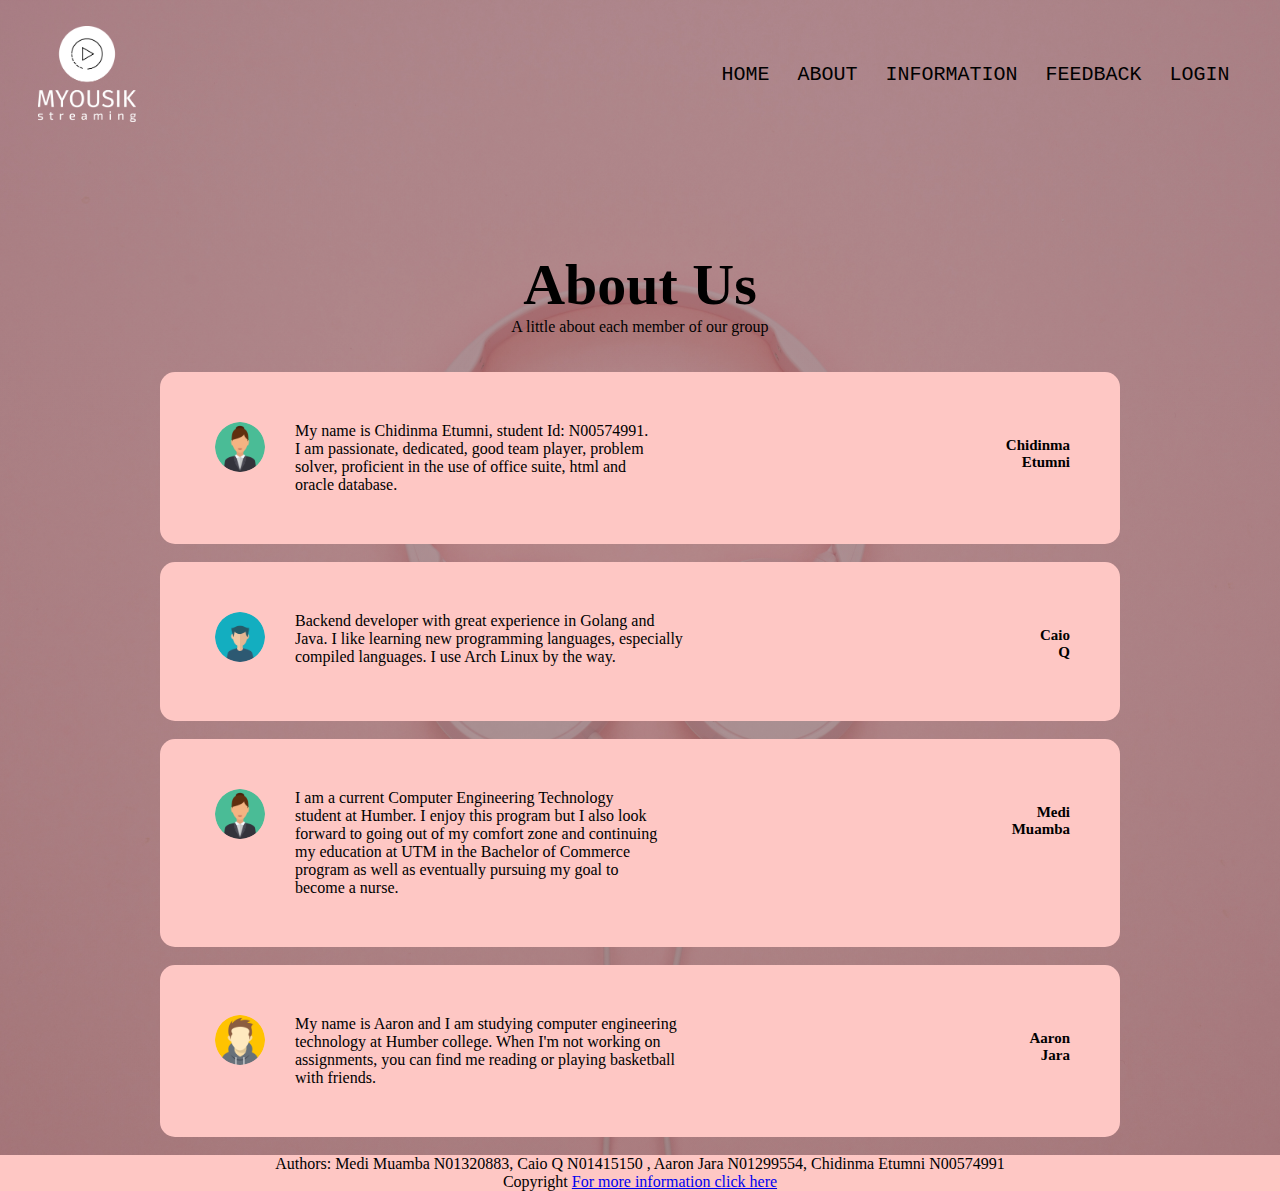
<file: Myousik/about.html>
<!DOCTYPE html>
<html>

<head>
    <meta name="viewport" content="width=device-width, initial-scale=1.0">
    <title>MyouSIK Streaming</title>
    <link rel="stylesheet" href="css/style.css">
</head>

<body>
    <!--Jscript-->


    <!--Header-->
    <section class="header-about">
        <nav>
            <br>
            <a href="index.html">
                <img src="images/Logo2.png">
                <div class="nav-links">
                    <ul>
                        <li><a href="index.html">HOME</a></li>
                        <li><a href="about.html">ABOUT</a></li>
                        <li><a href="information.html">INFORMATION</a></li>
                        <li><a href="feedback.html">FEEDBACK</a></li>
                        <li><a href="login.html">LOGIN</a></li>
                    </ul>
                </div>
        </nav>


        <section class="about">
            <h1>About Us</h1>
            <p>A little about each member of our group</p>
            <br><br>
            <div class="about-row">
                <img src="images/user3.jpg">
                <p>My name is Chidinma Etumni,  student Id: N00574991.
                    I am passionate, dedicated, good team player, problem solver, proficient in the use of office suite, html and oracle database.</p>
                <h3>Chidinma Etumni</h3>
            </div>
            <br>
            <div class="about-row">
                <img src="images/user2.png">
                <p>Backend developer with great experience in Golang and Java. I like learning new programming languages,
                     especially compiled languages. I use Arch Linux by the way.</p>
                <h3>Caio Q</h3>
            </div>
            <br>
            <div class="about-row">
                <img src="images/user3.jpg">
                <p>I am a current Computer Engineering Technology student at Humber. I enjoy this program but I also look forward to
                going out of my comfort zone and continuing my education at UTM in the Bachelor of Commerce program as well as eventually 
                pursuing my goal to become a nurse.</p><br>
                <h3> Medi Muamba</h3>
            </div>
            <br>
            <div class="about-row">
                <img src="images/user1.png">
                <p>My name is Aaron and I am studying computer engineering technology at Humber college. When I'm not working on assignments, 
                    you can find me reading or playing basketball with friends.</p>
                <h3>Aaron Jara</h3>
            </div>
            <br>
        </section>

</body>
<section class="foot">
    <footer class="footer">
        <p>Authors: Medi Muamba N01320883, Caio Q N01415150 , Aaron Jara N01299554, Chidinma Etumni N00574991</p>
        <p>Copyright <a href="https://humber.ca/legal-and-risk-management/policies/academic/copyright-policy.html">For
                more information click here</a></p>
    </footer>
</section>

</html>
</file>
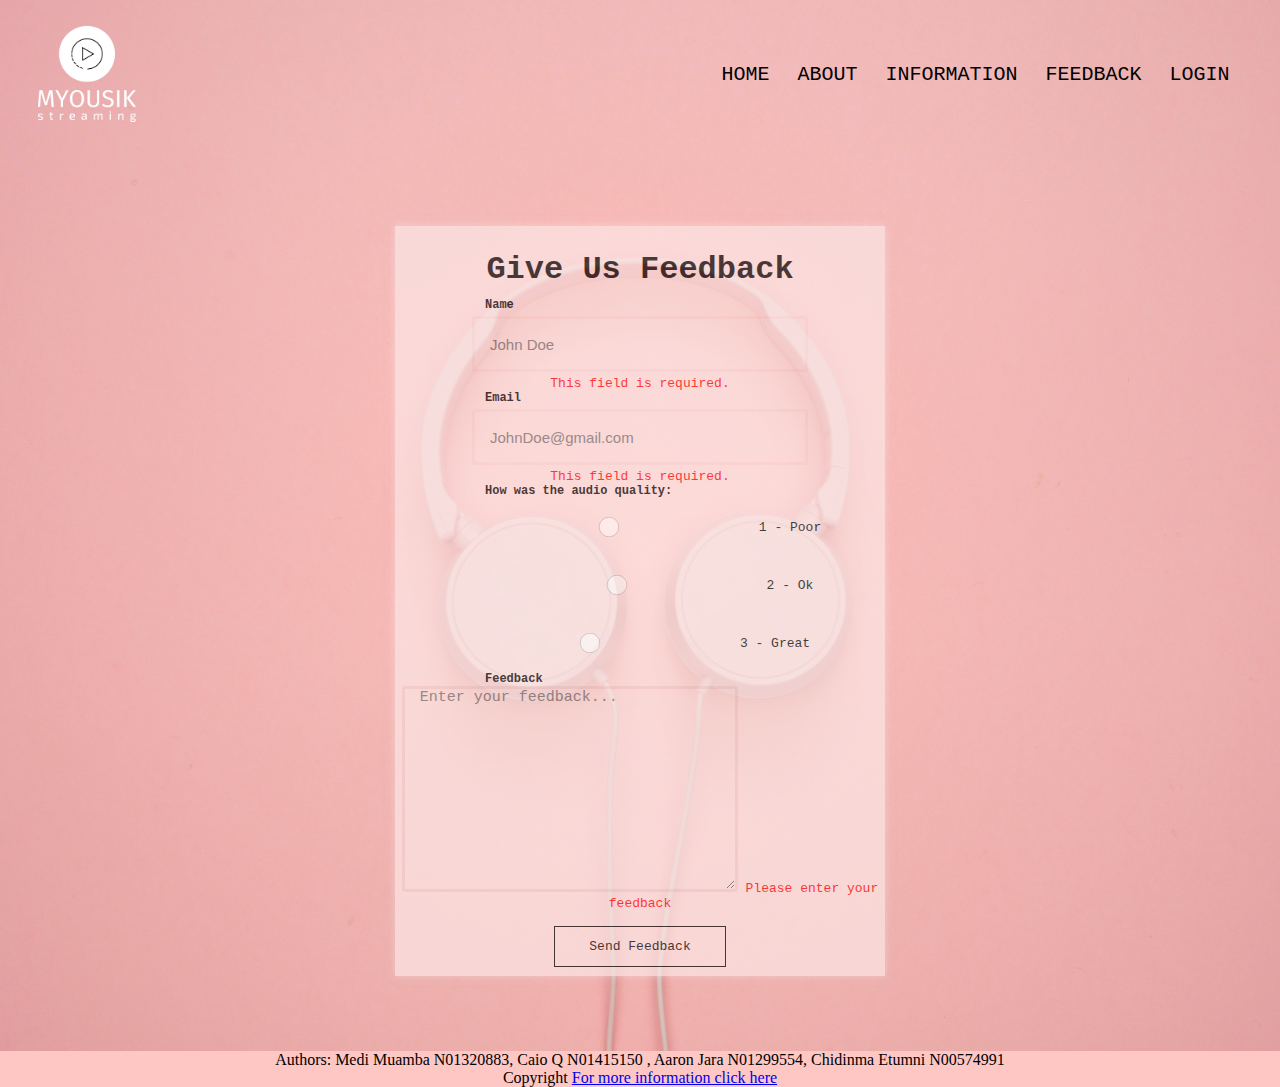
<file: Myousik/feedback.html>
<!DOCTYPE html>
<html>

<head>
    <meta name="viewport" content="width=device-width, initial-scale=1.0">
    <title>MyouSIK Streaming</title>
    <link rel="stylesheet" href="css/style.css">
    <script type="text/javascript" src="https://ajax.microsoft.com/ajax/jQuery/jquery-1.4.2.min.js"></script>
    <script type="text/javascript" src="js/feedValidation.js"></script>
</head>

<body>
    <!--Jscript-->


    <!--Header-->
    <section class="header-feed">
        <nav>
            <br>
            <a href="index.html">
                <img src="images/Logo2.png">
                <div class="nav-links">
                    <ul>
                        <li><a href="index.html">HOME</a></li>
                        <li><a href="about.html">ABOUT</a></li>
                        <li><a href="information.html">INFORMATION</a></li>
                        <li><a href="feedback.html">FEEDBACK</a></li>
                        <li><a href="login.html">LOGIN</a></li>
                    </ul>
                </div>
        </nav>


        <section class="feedback">
            <div class="feed-contain">
                <form>
                    <h1>Give Us Feedback</h1>
                    <div class="name">
                        <h4>Name</h4>
                        <input type="text" id="name" placeholder="John Doe"><br>
                        <label class="error" for="name" id="name_missing_error">This field is required.</label>
                    </div>
                    <div class="email">
                        <h4>Email</h4>
                        <input type="text" id="mail" placeholder="JohnDoe@gmail.com"><br>
                        <label class="error" for="email" id="email_missing_error">This field is required.</label>
                    </div>
                    <div class="quality"> 
                    <h4>How was the audio quality:</h4>
                        <lable class="rate"><input type="radio" id="1" name="rating" value="1">1 - Poor</label><br>
                        <lable class="rate"><input type="radio" id="2" name="rating" value="2">2 - Ok</label><br>
                        <label class="rate"><input type="radio" id="3" name="rating" value="3">3 - Great</label>
                    </div>
                    <div> 
                        <h4>Feedback</h4>
                        <textarea cols="15" rows="5" placeholder="Enter your feedback..." id="feed"></textarea>
                        <label class="error" for="feedback" id="feedback_missing_error">Please enter your feedback</label>
                        <br><br>
                        <a href="feedbacksent.html" id="feedback_btn" class="feed-btn" >Send Feedback</a>
                    </div> 
                </form>
            </div>
        </section>
</body>
<section class="foot">
    <footer class="footer">
        <p>Authors: Medi Muamba N01320883, Caio Q N01415150 , Aaron Jara N01299554, Chidinma Etumni N00574991</p>
        <p>Copyright <a href="https://humber.ca/legal-and-risk-management/policies/academic/copyright-policy.html">For
                more information click here</a></p>
    </footer>
</section>

</html>
</file>
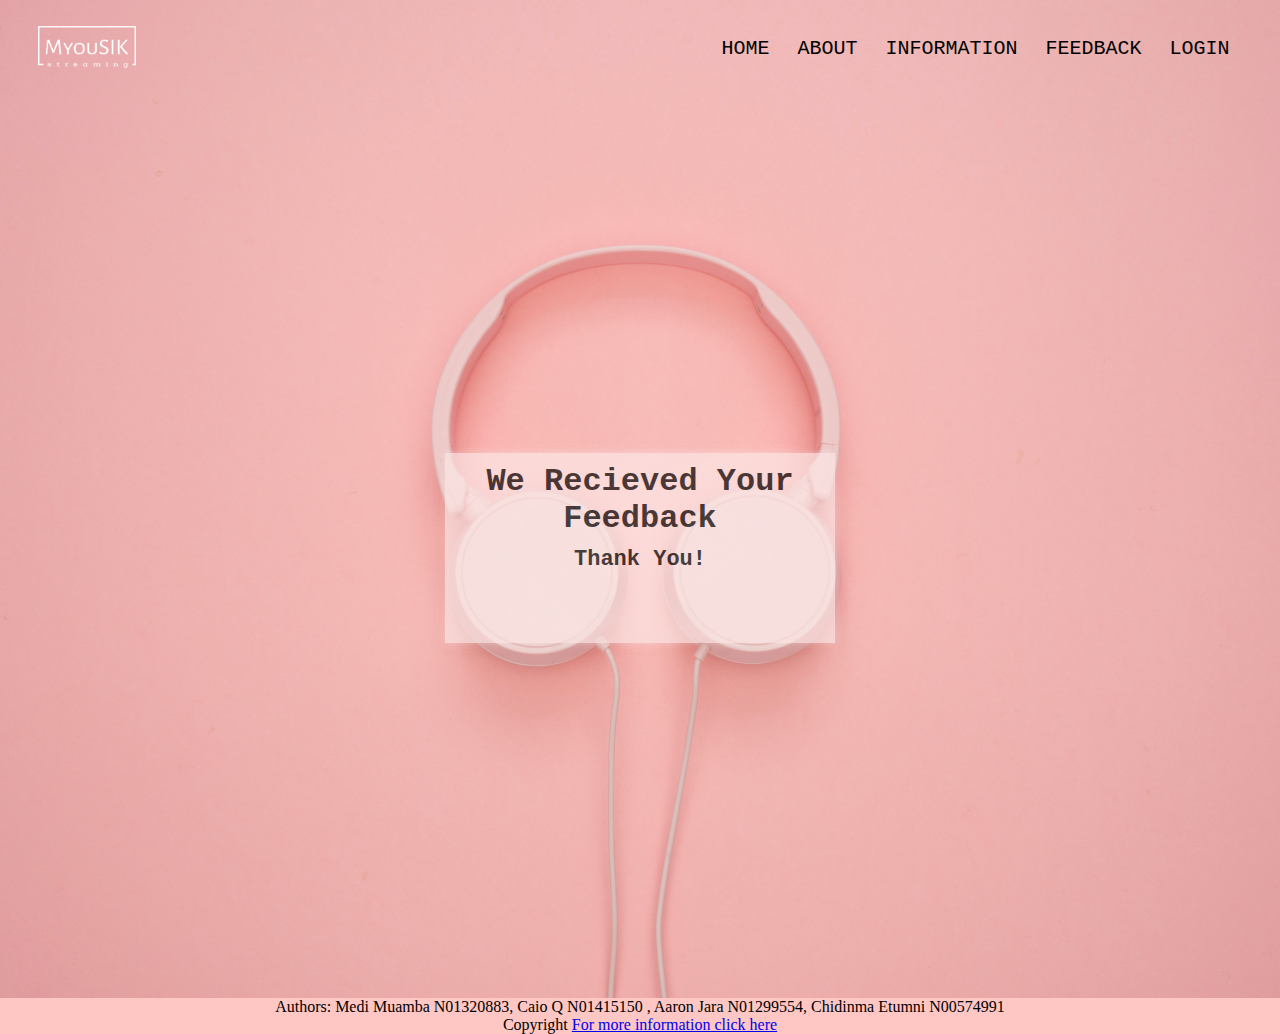
<file: Myousik/feedbacksent.html>
<!DOCTYPE html>
<html>

<head>
    <meta name="viewport" content="width=device-width, initial-scale=1.0">
    <title>MyouSIK Streaming</title>
    <link rel="stylesheet" href="css/style.css">
</head>

<body>
    <!--Jscript-->



    <!--Header-->
    <section class="header-feedsent">
        <nav>
            <br>
            <a href="index.html">
                <img src="images/Logo1.png">
                <div class="nav-links">
                    <ul>
                        <li><a href="index.html">HOME</a></li>
                        <li><a href="about.html">ABOUT</a></li>
                        <li><a href="information.html">INFORMATION</a></li>
                        <li><a href="feedback.html">FEEDBACK</a></li>
                        <li><a href="login.html">LOGIN</a></li>
                    </ul>
                </div>
        </nav>

        <section class="sent">
            <div class="feedback-sent">
            <h1>We Recieved Your Feedback</h1>
            <h3>Thank You!</h3>
        </div>
        </section>

        <section class="foot">
            <footer class="footer">
                <p>Authors: Medi Muamba N01320883, Caio Q N01415150 , Aaron Jara N01299554, Chidinma Etumni N00574991</p>
                <p>Copyright <a
                        href="https://humber.ca/legal-and-risk-management/policies/academic/copyright-policy.html">For
                        more information click here</a></p>
            </footer>
        </section>

</html>
</file>
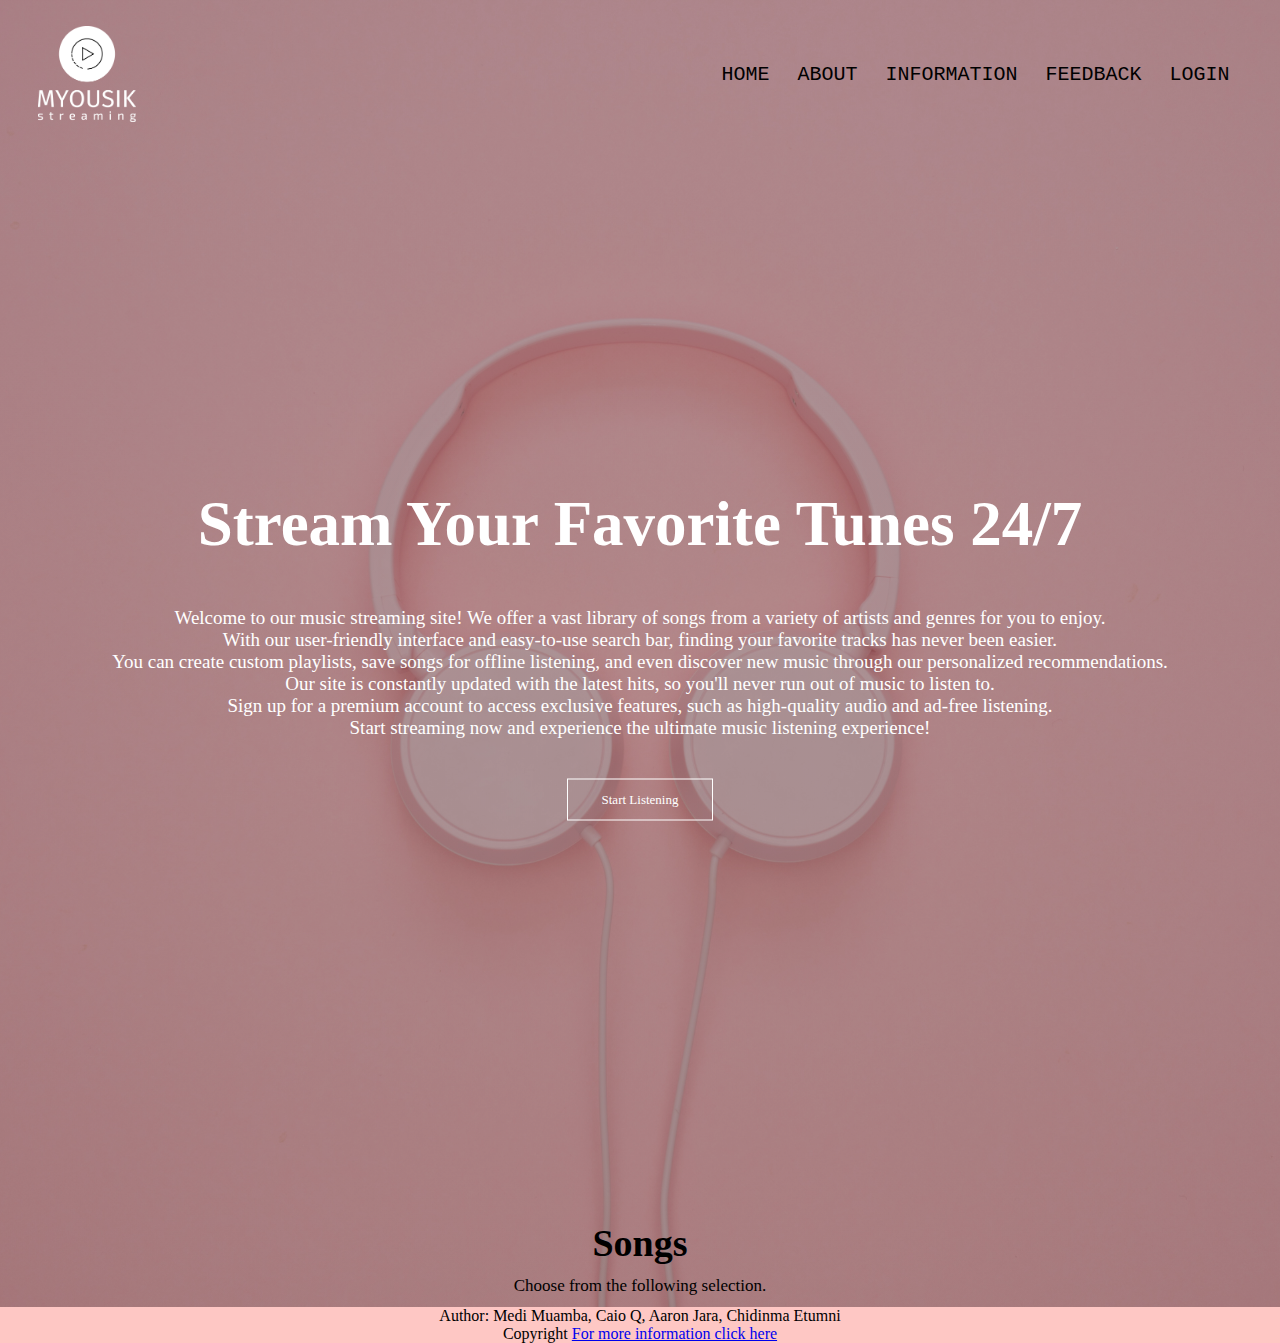
<file: Myousik/information.html>
<!DOCTYPE html>
<html>

<head>
    <meta name="viewport" content="width=device-width, initial-scale=1.0">
    <title>MyouSIK Streaming</title>
    <link rel="stylesheet" href="css/style.css">
</head>

<body>
    <!--Jscript-->


    <!--Header-->
    <section class="header-info">
        <nav>
            <br>
            <a href="index.html">
                <img src="images/Logo2.png">
                <div class="nav-links">
                    <ul>
                        <li><a href="index.html">HOME</a></li>
                        <li><a href="about.html">ABOUT</a></li>
                        <li><a href="information.html">INFORMATION</a></li>
                        <li><a href="feedback.html">FEEDBACK</a></li>
                        <li><a href="login.html">LOGIN</a></li>
                    </ul>
                </div>
        </nav>

        <!--Stream-->
        <section class="stream-mus">
            <div class="me2">
                <h1>Stream Your Favorite Tunes 24/7</h1>
                <br>
                <br>
                <p>Welcome to our music streaming site! We offer a vast library of songs from a variety of artists and
                    genres for you to enjoy.<br>
                    With our user-friendly interface and easy-to-use search bar, finding your favorite tracks has never
                    been easier.<br> You can create custom playlists,
                    save songs for offline listening, and even discover new music through our personalized
                    recommendations.<br> Our site is constantly updated with the
                    latest hits, so you'll never run out of music to listen to.<br> Sign up for a premium account to
                    access exclusive features, such as high-quality audio
                    and ad-free listening.<br>Start streaming now and experience the ultimate music listening
                    experience!</p>

                <a href="login.html" class="play">Start Listening</a>
                <br><br><br>
            </div>
        </section>

        <!--Music List-->
        <section class="music">
            <div class="listen">
                <h1>Songs</h1>
                <h3>Choose from the following selection.</h3>
            </div>
        </section>

</body>



<section class="foot">
    <footer class="footer">
        <p>Author: Medi Muamba, Caio Q, Aaron Jara, Chidinma Etumni</p>
        <p>Copyright <a href="https://humber.ca/legal-and-risk-management/policies/academic/copyright-policy.html">For
                more information click here</a></p>
    </footer>
</section>

</html>
</file>
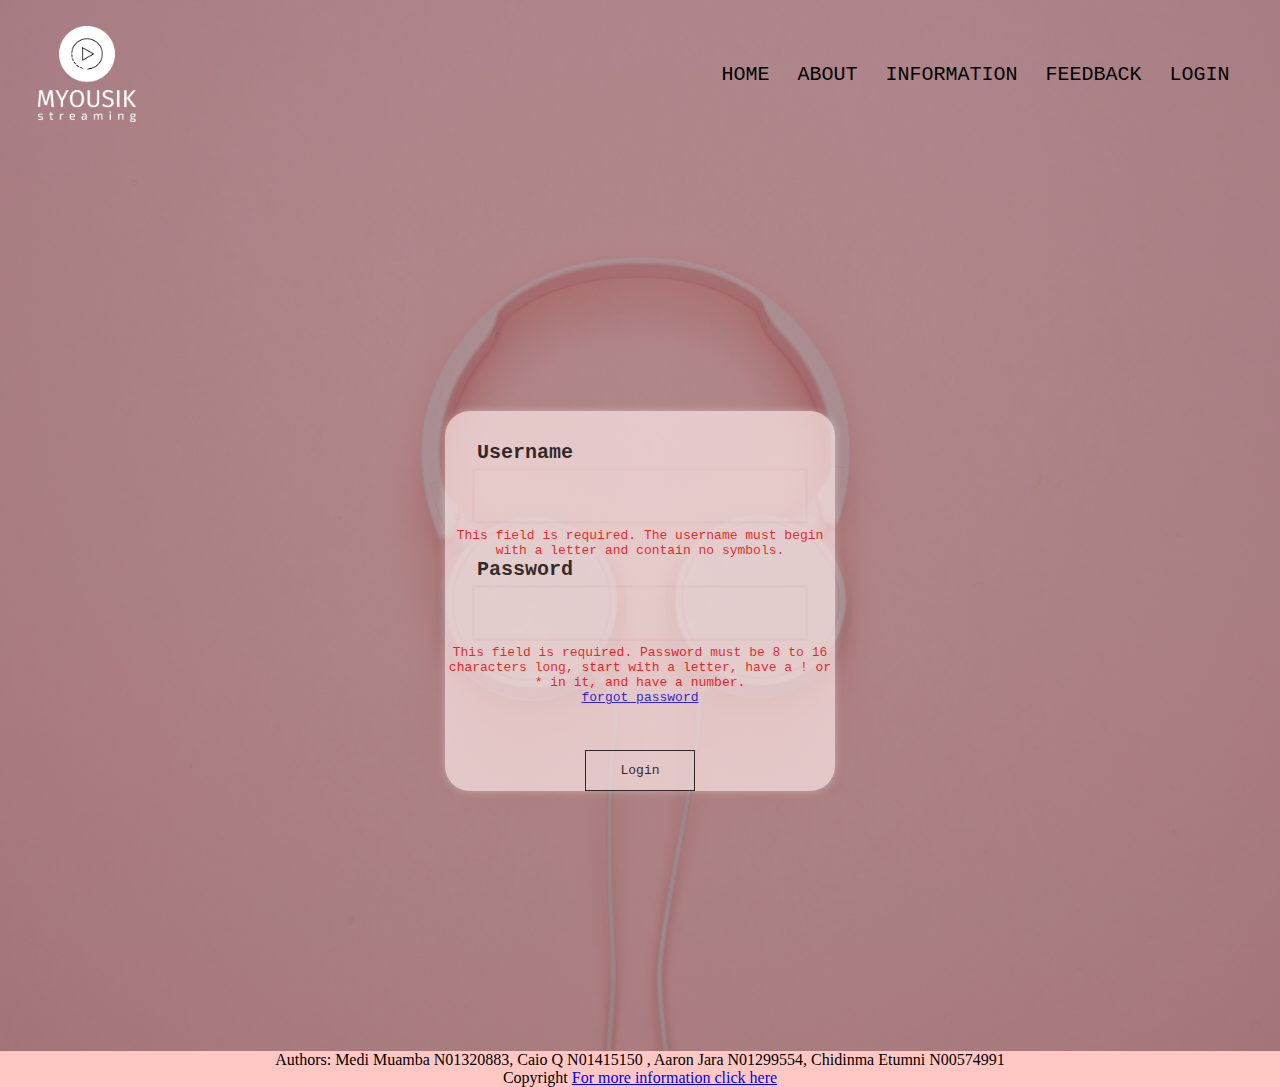
<file: Myousik/login.html>
<!DOCTYPE html>
<html>

<head>
    <meta name="viewport" content="width=device-width, initial-scale=1.0">
    <title>MyouSIK Streaming</title>
    <link rel="stylesheet" href="css/style.css">
    <script type="text/javascript" src="https://ajax.microsoft.com/ajax/jQuery/jquery-1.4.2.min.js"></script>
    <script type="text/javascript" src="js/validation.js"></script>
</head>

<body>
    <!--Jscript-->


    <!--Header-->
    <section class="header-log">
        <nav>
            <br>
            <a href="index.html">
                <img src="images/Logo2.png">
                <div class="nav-links">
                    <ul>
                        <li><a href="index.html">HOME</a></li>
                        <li><a href="about.html">ABOUT</a></li>
                        <li><a href="information.html">INFORMATION</a></li>
                        <li><a href="feedback.html">FEEDBACK</a></li>
                        <li><a href="login.html">LOGIN</a></li>
                    </ul>
                </div>
        </nav>

        <section class="login-form">
            <div class="form-box">
                <form>
                    <br><br>
                    <h1>Username</h1>
                    <div>
                        <input type="text" id="username">
                        <br>
                        <label class="error" for="firstname" id="username_missing_error">This field is required.</label>
                        <label class="error" for="firstname" id="username_format_error">The username must begin with a letter and contain no symbols.</label>
                    </div>
                    <h1>Password </h1>
                    <div>
                        <input type="password" id="password">
                        <br>
                        <label class="error" for="password" id="password_missing_error">This field is required.</label>
                        <label class="error" for="password" id="password_format_error">Password must be 8 to 16 characters long, start with a letter, have a ! or * in it, and have a number.</label>
                    </div>
                    <a href="index.html">forgot password</a>
                    <br><br><br><br>
                    <a href="loginsent.html" id="login-btn" class="feed-btn" >Login</a>
            </div>
            </form>
        </section>

</body>
<section class="foot">
    <footer class="footer">
        <p>Authors: Medi Muamba N01320883, Caio Q N01415150 , Aaron Jara N01299554, Chidinma Etumni N00574991</p>
        <p>Copyright <a href="https://humber.ca/legal-and-risk-management/policies/academic/copyright-policy.html">For
                more information click here</a></p>
    </footer>
</section>

</html>
</file>
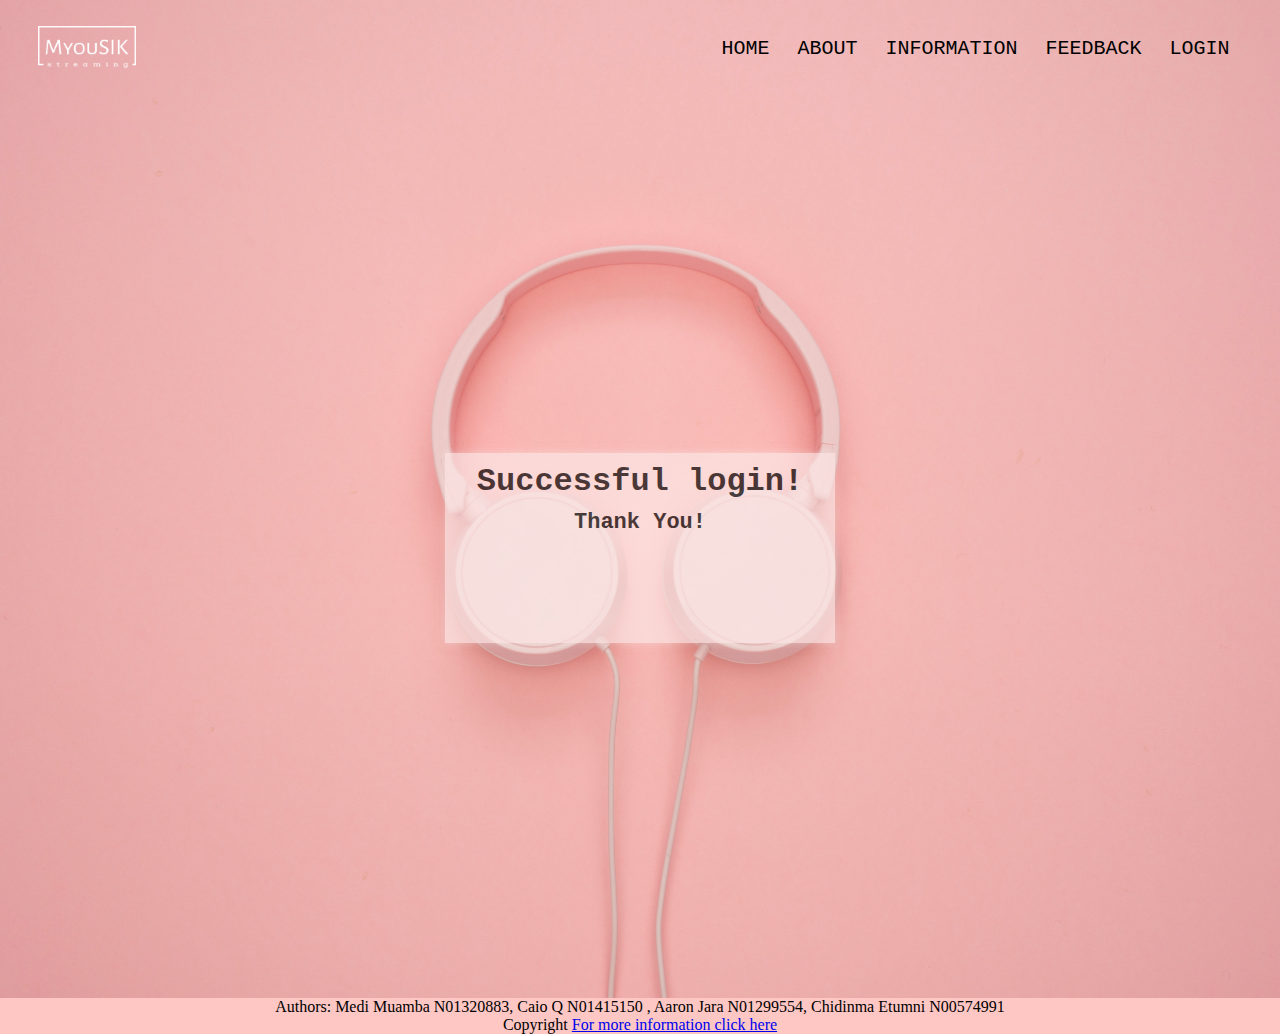
<file: Myousik/loginsent.html>
<!DOCTYPE html>
<html>

<head>
    <meta name="viewport" content="width=device-width, initial-scale=1.0">
    <title>MyouSIK Streaming</title>
    <link rel="stylesheet" href="css/style.css">
</head>

<body>
    <!--Jscript-->



    <!--Header-->
    <section class="header-feedsent">
        <nav>
            <br>
            <a href="index.html">
                <img src="images/Logo1.png">
                <div class="nav-links">
                    <ul>
                        <li><a href="index.html">HOME</a></li>
                        <li><a href="about.html">ABOUT</a></li>
                        <li><a href="information.html">INFORMATION</a></li>
                        <li><a href="feedback.html">FEEDBACK</a></li>
                        <li><a href="login.html">LOGIN</a></li>
                    </ul>
                </div>
        </nav>

        <section class="sent">
            <div class="login-sent">
            <h1>Successful login!</h1>
            <h3>Thank You!</h3>
        </div>
        </section>

        <section class="foot">
            <footer class="footer">
                <p>Authors: Medi Muamba N01320883, Caio Q N01415150 , Aaron Jara N01299554, Chidinma Etumni N00574991</p>
                <p>Copyright <a
                        href="https://humber.ca/legal-and-risk-management/policies/academic/copyright-policy.html">For
                        more information click here</a></p>
            </footer>
        </section>

</html>
</file>
<file: Myousik/css/style.css>
* {
    margin: 0;
    padding: 0;
}

/*--Header-Home-*/

.header{
    min-height: 100vh;
    width: 100;
    background-image: url(../images/back.jpg);
    background-position: center;
    background-size: cover;
    position: relative;
}

/*--Header-About-*/
.header-about {
    min-height: 100vh;
    width: 100;
    background-image: linear-gradient(rgba(99, 77, 88, 0.479), rgba(95, 70, 78, 0.479)), url(../images/back2.jpg);
    background-position: center;
    background-size: cover;
    position: relative;
}

/*--Header-Info-*/
.header-info {
    min-height: 100vh;
    width: 100;
    background-image: linear-gradient(rgba(99, 77, 88, 0.479), rgba(95, 70, 78, 0.479)), url(../images/back2.jpg);
    background-position: center;
    background-size: cover;
    position: relative;
}

/*--Header-Feedback-*/
.header-feed {
    min-height: 100vh;
    width: 100;
    background-image: url(../images/back2.jpg);
    background-position: center;
    background-size: cover;
    position: relative;
}

/*--Header-Feedbacksent-*/
.header-feedsent {
    min-height: 100vh;
    width: 100;
    background-image: url(../images/back2.jpg);
    background-position: center;
    background-size: cover;
    position: relative;
}

/*--Header-Login-*/
.header-log {
    min-height: 100vh;
    width: 100;
    background-image: linear-gradient(rgba(99, 77, 88, 0.479), rgba(95, 70, 78, 0.479)), url(../images/back2.jpg);
    background-position: center;
    background-size: cover;
    position: relative;
}


/* Login */
.login-form {
    font-family: monospace;
    box-sizing: border-box;
    outline: #f3c2c0;
    color: black;
    display: flex;
    min-height: 100vh;
    align-items: center;
    justify-content: center;
}

.form-box {
    /* align-items: flex-start; */
    width: 390px;
    height: 380px;
    background: #fce7e6;
    box-shadow: 0 0 8px rgba(250, 250, 250, 0.5);
    opacity: 0.7;
    border-radius: 25px;
}

.form-box form {
    text-align: center;
    padding: 0px 0px;
}

.form-box form h1 {
    padding-right: 230px;
    font-size: 20px;
}

.login-form input {
    align-items: center;
    width: 300px;
    height: 50px;
    margin: 4px 0;
    border: solid #fadedd;
    border-radius: 3px;
    background: #fce7e6;
    padding: 0 15px;
    font-size: 15px;
}

.login-btn {
    display: inline-block;
    text-decoration: none;
    color: black;
    border: 1px solid black;
    padding: 12px 34px;
    font-size: 13px;
    background: transparent;
    position: relative;
    cursor: pointer;
}

/*--Header Feedback sent--*/
.header-sent {
    min-height: 100vh;
    width: 100;
    background-image: url(/images/background2.jpg);
    background-position: center;
    background-size: cover;
    position: relative;
}

/*--Nav--*/
nav {
    display: flex;
    padding: 2% 3%;
    justify-content: space-between;
    align-items: center;
}

nav img {
    padding-left: 0%;
    width: 98px;
}

.nav-links {
    flex: 1;
    text-align: right;
}

.nav-links ul li {
    list-style: none;
    display: inline-block;
    padding: 8px 12px;
    position: relative;
}

.nav-links ul li a {
    color: black;
    text-decoration: solid;
    font-size: 20px;
    font-family: monospace;
}

.nav-links ul li::after {
    content: '';
    width: 0%;
    height: 2px;
    background: #fec7c4;
    display: block;
    margin: auto;
    transition: 0.5s;
}

.nav-links ul li:hover::after {
    width: 100%;
}

.text-box {
    width: 90%;
    color: white;
    position: absolute;
    top: 50%;
    left: 50%;
    transform: translate(-50%, -50%);
    text-align: left;
}

.text-box h1 {
    font-size: 63px;
}

.text-box p {
    margin: 10px 0 40px;
    font-size: 20px;
    color: white;
}

.btn {
    display: inline-block;
    text-decoration: none;
    color: white;
    border: 1px solid white;
    padding: 12px 34px;
    font-size: 13px;
    background: transparent;
    position: relative;
    cursor: pointer;
}

.btn:hover {
    border: 1px solid #fec7c4;
    background: #caeae5;
    transition: 1s;
}

.play-mus{
    float: right;
    margin-right: 15%;
    margin-top: 260px;
    display: flex;
    align-items: center;
}
.play-mus p{
    font-size: 20px;
    font-weight: 200;
    margin-right: 15px;
}
#icon{
    width: 50px;
    background: transparent;
    cursor: pointer;
}


/*--Streaming--*/
.stream {
    background-color: white;
    width: 80%;
    margin: auto;
    text-align: center;
    padding-top: 70px;
}

.me {
    width: 80%;
    margin: auto;
    text-align: center;
    padding-top: 80px;
}

.me h1 {
    font-size: 38px;
    font-weight: 600;

}

.me p {
    font-size: 17px;
    color: black;
    font-weight: 300;
    line-height: 22px;
    padding: 10px;
}


.change {
    position: relative;
    border-radius: 10px;
    width: 60%;
}

.change:hover {
    box-shadow: 0 0 20px 0px rgba(0, 0, 0, 0.2);
}

/*--Top Songs--*/

.Our-Top {
    width: 90%;
    margin: auto;
    text-align: left;
    padding-top: 80px;
}

.Our-Top h1 {
    font-size: 38px;
    font-weight: 600;
}

.Our-Top p {
    color: black;
    font-size: 24px;
    font-weight: 300;
}

.row {
    float: right
}

.top-col {
    width: 300px;
    flex-basis: 20%;
    border-radius: 50px;
    margin-bottom: 5%;
    float: left;

}

.top-col img {
    width: 90%;
    border-radius: 1px;
}

.top-col h3 {
    text-align: left;
}

.top-col h5 {
    color: grey;
    text-align: left;
}

/*--Top Artists--*/


.artists {
    width: 90%;
    margin: auto;
    text-align: left;
    padding-top: 70px;
}

.artists h1 {
    font-size: 38px;
    font-weight: 600;
}

.artists p {
    color: black;
    font-size: 24px;
    font-weight: 300;
}

.row-art {
    float: left;
}

.art-col {
    width: 140px;
    flex-basis: 20%;
    border-radius: 50px;
    margin-bottom: 5%;
    float: left;

}

.art-col img {
    width: 90%;
    border-radius: 1000px;
}

.art-col h3 {
    padding-left: 0%;
    padding-right: 10%;
    text-align: center;
}

/*--HomePage Find out more--*/

.more {
    padding-top: 100px;
    background-color: white;
    width: 80%;
    margin: auto;
    text-align: center;
    padding-top: 70px;
}

.find-out {
    width: 80%;
    margin: auto;
    text-align: center;
    padding-top: 80px;
}

.find-out h1 {
    font-size: 38px;
    font-weight: 600;

}

.find-out p {
    font-size: 17px;
    color: black;
    font-weight: 300;
    line-height: 22px;
    padding: 10px;
}


/*--Footer--*/

.foot {
    position: static;
    left: 0;
    bottom: 0;
    width: 100%;
    background-color: #fec7c4;
    color: black;
    text-align: center;

}



/*--About Us--*/

.about {
    width: 75%;
    margin: auto;
    padding-top: 20px;
    text-align: center;
    justify-content: space-between;
}

.about h1 {
    padding-top: 80px;
    font-size: 58px;
    font-weight: 600;
}

.about h3 {
    text-align: center;
    font-weight: 600;
    margin: 10px 0;
    font-size: 15px
}

.about-row {
    padding-top: 90px;
    flex-basis: 100%;
    border-radius: 15px;
    text-align: left;
    background: #fec7c4;
    padding: 50px;
    cursor: pointer;
    display: flex;

}

.about-row img {
    height: 50px;
    margin-left: 5px;
    margin-right: 30px;
    border-radius: 60%;
}

.about-row p {
    padding: 0%;
}

.about-row h3 {
    margin-top: 15px;
    margin-left: 350px;
    text-align: right;
}



/*--Information Page--*/
.stream-mus {
    min-height: 100vh;
    width: 100;
}

.me2 {
    width: 90%;
    position: absolute;
    top: 50%;
    left: 50%;
    transform: translate(-50%, -50%);
    text-align: center;
}

.me2 h1 {
    font-size: 63px;
    color: white;
}

.me2 p {
    margin: 10px 0 40px;
    font-size: 19px;
    color: white;
}

.play {
    display: inline-block;
    text-decoration: none;
    color: white;
    border: 1px solid white;
    padding: 12px 34px;
    font-size: 13px;
    background: transparent;
    position: relative;
    cursor: pointer;
}

.play:hover {
    border: 1px solid white;
    background: #caeae5;
    transition: 1s;

}

/*-- Information Next section---*/

.music {
    padding-top: 100px;
    width: 80%;
    margin: auto;
    text-align: center;
    padding-top: 70px;
}

.listen {
    width: 100%;
    margin: auto;
    text-align: center;
    padding-top: 100px;
}

.listen h1 {
    font-size: 38px;
    font-weight: 600;

}

.listen h3 {
    font-size: 17px;
    color: black;
    font-weight: 300;
    line-height: 22px;
    padding: 10px;
}

/*--Feedback Page--*/
.feedback {
    margin: 0;
    padding-top: 80;
    font-family: monospace;
    box-sizing: border-box;
    outline: #f3c2c0;
    color: black;
    display: flex;
    min-height: 100vh;
    align-items: center;
    justify-content: center;

}

.feed-contain {
    align-items: flex-start;
    width: 490px;
    height: 750px;
    background: #fce7e6;
    box-shadow: 0 0 8px rgba(250, 250, 250, 0.5);
    opacity: 0.7;

}

.feed-contain form {
    width: 100%;
    text-align: center;
    padding: 15px 0px;

}

.feed-contain form h1 {
    text-align: center;
    font-size: 32px;
    padding: 10px;
}
.feed-contain form h4 {
    text-align: left;
    font-size: 12px;
    margin-left: 90px;
}

.feed-contain form .name {
    position: relative;
}

.feed-contain form input {
    align-items: center;
    width: 300px;
    height: 50px;
    margin: 4px 0;
    border: solid #fadedd;
    border-radius: 3px;
    background: #fce7e6;
    padding: 0 15px;
    font-size: 15px;
}

.rate{
    padding-right: 10px;
}

input[type="radio"] {
    align-items: left;
    transform: scale(0.4);
    display: inline;
    margin-bottom: 5px;
    vertical-align: middle;
    font-size: 12px;
    width: auto;
}

.feed-contain form textarea {
    align-items: center;
    width: 300px;
    height: 200px;
    border: solid #f3d5d4;
    border-radius: 3px;
    background: #fce7e6;
    padding: 0 15px;
    font-size: 15px;
}

.feed-btn {
    display: inline-block;
    text-decoration: none;
    color: black;
    border: 1px solid black;
    padding: 12px 34px;
    font-size: 13px;
    background: transparent;
    position: relative;
    cursor: pointer;
}

.feed-btn:hover {
    border: 1px solid #fec7c4;
    background: white;
    transition: 1s;
}

/*Login*/
.form-box button{
    display: inline-block;
    text-decoration: none;
    color: black;
    border: 1px solid black;
    padding: 12px 34px;
    font-size: 13px;
    background: transparent;
    position: relative;
    cursor: pointer;
}

.form-box button:hover{
    border: 1px solid #fec7c4;
    background: white;
    transition: 1s;
}
/* Feedback sent*/
.login-sent{
    align-items: center;
    justify-content: center;
    align-items: flex-start;
    width: 390px;
    height: 190px;
    background: #fce7e6;
    box-shadow: 0 0 8px rgba(250, 250, 250, 0.5);
    opacity: 0.7;
}

.login-sent h1 {
    text-align: center;
    font-size: 32px;
    padding: 10px;
}
.login-sent h3 {
    text-align: center;
    font-size: 22px;
    
}
/* Error */

form .error {
    color: #ff0000;
}

/* Feedback sent*/
.sent {
    margin: 0;
    padding-top: 80;
    font-family: monospace;
    box-sizing: border-box;
    outline: #f3c2c0;
    color: black;
    display: flex;
    min-height: 100vh;
    align-items:center;
    justify-content: center;
}
.feedback-sent{
    align-items: center;
    justify-content: center;
    align-items: flex-start;
    width: 390px;
    height: 190px;
    background: #fce7e6;
    box-shadow: 0 0 8px rgba(250, 250, 250, 0.5);
    opacity: 0.7;
}

.feedback-sent h1 {
    text-align: center;
    font-size: 32px;
    padding: 10px;
}
.feedback-sent h3 {
    text-align: center;
    font-size: 22px;
    
}
</file>
